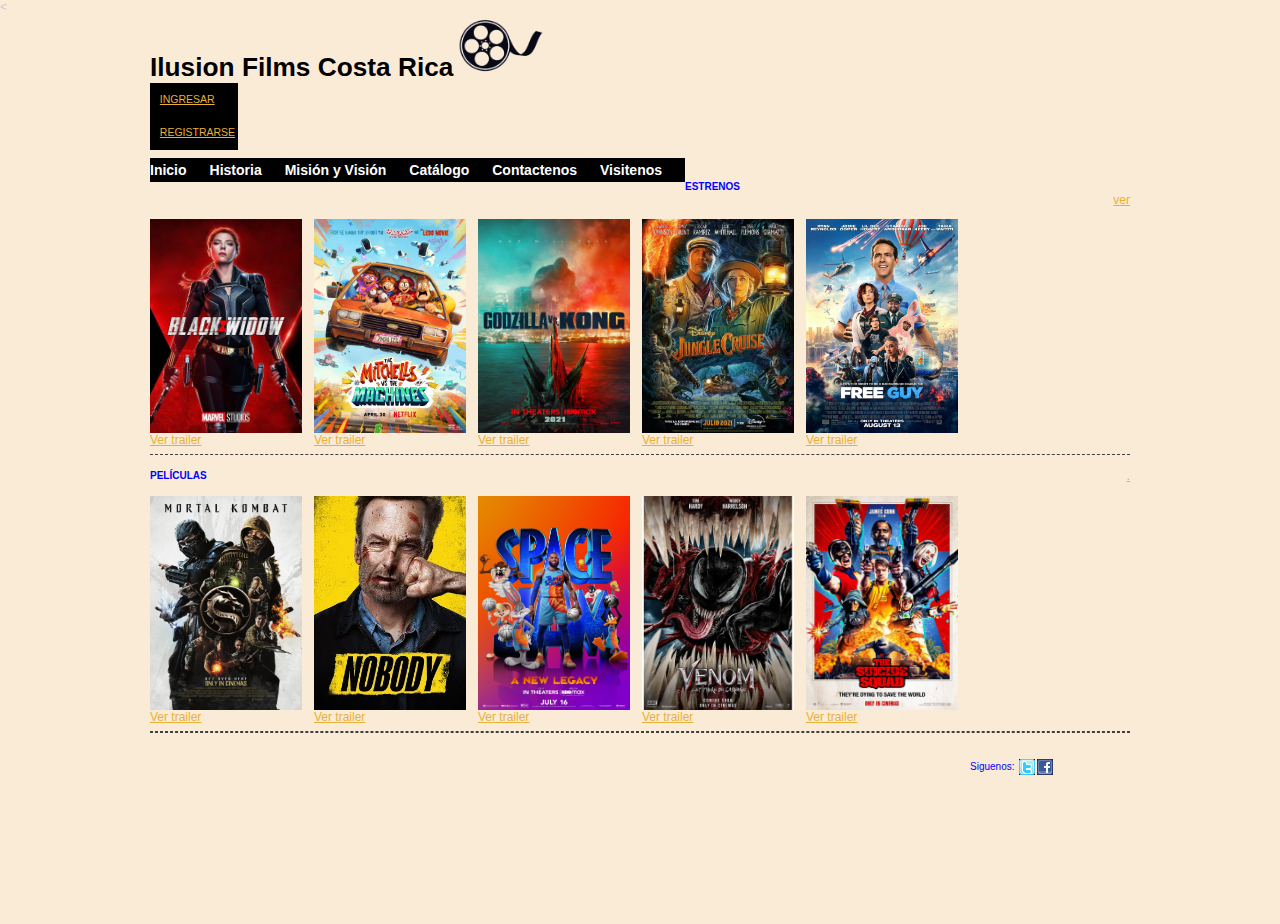
<file: index.html>
<!DOCTYPE html>
<head>
    <title>Proyecto 1</title>
    <meta http-equiv="Content-Type" content="text/html; charset=utf-8" />
    <link rel="stylesheet" href="css/style.css" type="text/css" media="all" />
    <link rel="stylesheet" href="css/ie6.css" type="text/css" media="all" /><
</head>
<body>
<div id="shell">
    <div id="header">
        <span id="nombre">Ilusion Films Costa Rica</span>
        <img src="css/images/logo.png" id="logo">
        <div id="botones">
            <div id="registro">
                <a id="boton" class="boton" href="registro/index.html">Ingresar</a>
            </div>
            <div id="cuenta">
                <a id="botonC" class="boton" href="cuenta/index.html">Registrarse</a>
            </div>
        </div>
        <div id="menu">
                <ul>
                    <li><a class="active" href="#">Inicio</a></li>
                    <li><a href="#">Historia</a></li>
                    <li><a href="#">Misión y Visión</a>
                        <ul>
                            <li><a href="#">Misión</a></li>
                            <li><a href="#">Vision</a></li>
                        </ul>
                    </li>
                    <li><a href="#">Catálogo</a></li>
                    <li><a href="#">Contactenos</a></li>
                    <li><a href="#">Visitenos</a></li>
                </ul>
            </div>
    </div>
    <div id="main">
        <div id="content">
            <div class="box">
                <div class="head">
                    <h1>ESTRENOS</h1>
                    <p class="text-right"><a href="#">ver</a></p>
                </div>
                <div class="movie">
                    <div class="movie-image">
                        <span class="play" style="display: none;">
                            <span class="name">Black Widow</span>
                        </span>
                        <a href="#"><img src="css/images/black_widow.jpg" alt></a>
                        <a href="https://www.youtube.com/watch?v=ybji16u608U">Ver trailer</a>
                    </div>
                </div>
                <div class="movie">
                    <div class="movie-image">
                      <span class="play" style="display: none;">
                            <span class="name">The Mitchells vs The Machines</span>
                        </span>
                        <a href="#"><img src="css/images/f_mitchel.jpg" alt></a>
                        <a href="https://www.youtube.com/watch?v=_ak5dFt8Ar0">Ver trailer</a>
                    </div>
                </div>
                <div class="movie">
                    <div class="movie-image">
                        <span class="play" style="display: none;">
                            <span class="name">Godzilla vs King Kong</span>
                        </span>
                        <a href="#"><img src="css/images/g_v_k.jpeg" alt></a>
                        <a href="https://www.youtube.com/watch?v=odM92ap8_c0">Ver trailer</a>
                    </div>
                </div>
                <div class="movie">
                    <div class="movie-image">
                        <span class="play" style="display: none;">
                            <span class="name">Jungle Cruise</span>
                        </span>
                        <a href="#"><img src="css/images/j_c.jpeg" alt></a>
                        <a href="https://www.youtube.com/watch?v=f_HvoipFcA8">Ver trailer</a>
                    </div>
                </div>
                <div class="movie last">
                    <div class="movie-image">
                       <span class="play" style="display: none;">
                            <span class="name">Free Guy</span>
                        </span>
                        <a href="#"><img src="css/images/free_guy.jpg" alt></a>
                        <a href="https://www.youtube.com/watch?v=X2m-08cOAbc">Ver trailer</a>
                    </div>
                        </div>
                <div class="cl">&nbsp;</div>
            </div>
            <div class="box">
                <div class="head">
                    <h2>PELÍCULAS</h2>
                    <p class="text-right"><a href="#">.</a></p>
                </div>
                <div class="movie">
                    <div class="movie-image">
                        <span class="play" style="display: none;">
                            <span class="name">Mortal Kobat</span>
                        </span>
                        <a href="#"><img src="css/images/mortal_kombat.jpg" alt></a>
                        <a href="https://www.youtube.com/watch?v=b-dfaJ1plvk">Ver trailer</a>
                    </div>
                </div>
                <div class="movie">
                    <div class="movie-image">
                       <span class="play" style="display: none;">
                            <span class="name">Nobody</span>
                        </span>
                        <a href="#"><img src="css/images/nobody.jpg" alt></a>
                        <a href="https://www.youtube.com/watch?v=wZti8QKBWPo">Ver trailer</a>
                    </div>
                </div>
                <div class="movie">
                    <div class="movie-image">
                        <span class="play" style="display: none;">
                            <span class="name">Space Jam A New Legacy</span>
                        </span>
                        <a href="#"><img src="css/images/space_jam.jpg" alt></a>
                        <a href="https://www.youtube.com/watch?v=olXYZOsXw_o">Ver trailer</a>
                    </div>
                </div>
                <div class="movie">
                    <div class="movie-image">
                          <span class="play" style="display: none;">
                            <span class="name">Venom Let There Be Carnage</span>
                        </span>
                        <a href="#"><img src="css/images/venom.jpg" alt></a>
                        <a href="https://www.youtube.com/watch?v=-ezfi6FQ8Ds">Ver trailer</a>
                    </div>
                </div>
                <div class="movie last">
                    <div class="movie-image">
                        <span class="play" style="display: none;">
                            <span class="name">Suicide Squad</span>
                        </span>
                        <a href="#"><img src="css/images/suicide_squad.jpg" alt></a>
                        <a href="https://www.youtube.com/watch?v=jz1FrtMIh5c">Ver trailer</a>
                    </div>
                </div>
                <div class="cl">&nbsp;</div>
            </div>
        </div>
        </div>
    <footer>
        <div class="social"> <span>Siguenos:</span>
            <ul>
                <li><a class="twitter" href="#">twitter</a></li>
                <li><a class="facebook" href="#">facebook</a></li>
            </ul>
        </div>
    </footer>
</div>
<script type="text/javascript" src="js/jquery-1.4.2.min.js"></script>
<script type="text/javascript" src="js/jquery-func.js"></script>
</body>
</html>
</file>
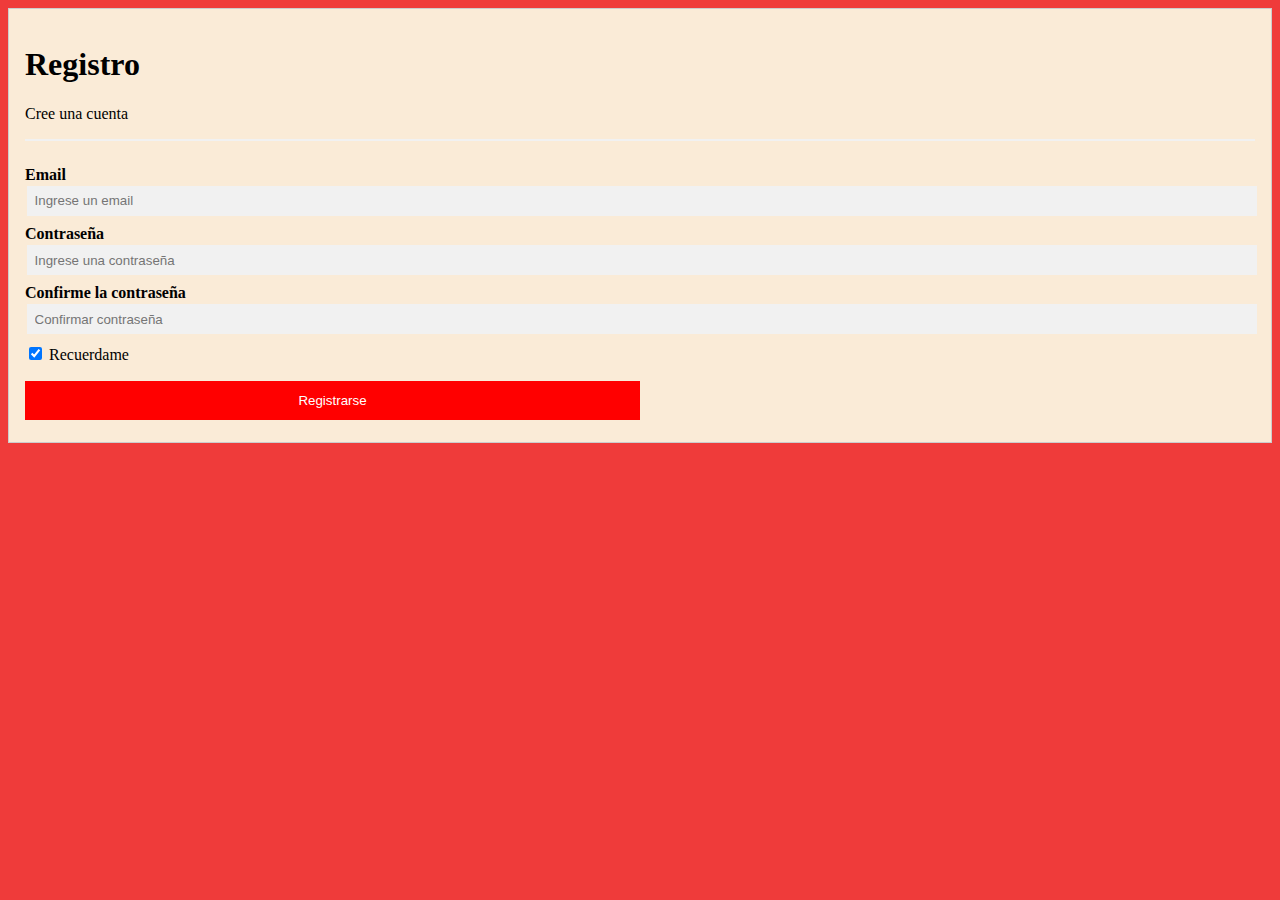
<file: cuenta/index.html>
<!DOCTYPE html>
<html lang="en">
<head>
    <title>Cuenta</title>
    <meta http-equiv="Content-Type" content="text/html; charset=utf-8" />
    <link rel="stylesheet" href="css/style.css" type="text/css" media="all" />
</head>
<body>
<form action="action_page.php" style="border:1px solid #ccc">
    <div class="container">
        <h1>Registro</h1>
        <p>Cree una cuenta</p>
        <hr>

        <label for="email"><b>Email</b></label>
        <input id="text" type="text" placeholder="Ingrese un email" name="email" required>

        <label for="psw"><b>Contraseña</b></label>
        <input  id="password" type="password" placeholder="Ingrese una contraseña" name="psw" required>

        <label for="psw-repeat"><b>Confirme la contraseña</b></label>
        <input id="Cpassword" type="password" placeholder="Confirmar contraseña" name="psw-repeat" required>

        <label>
            <input type="checkbox" checked="checked" name="remember" style="margin-bottom:15px"> Recuerdame
        </label>
        <div class="clearfix">
            <button type="submit" class="signupbtn">Registrarse</button>
        </div>
    </div>
</form>
</body>
</html>
</file>
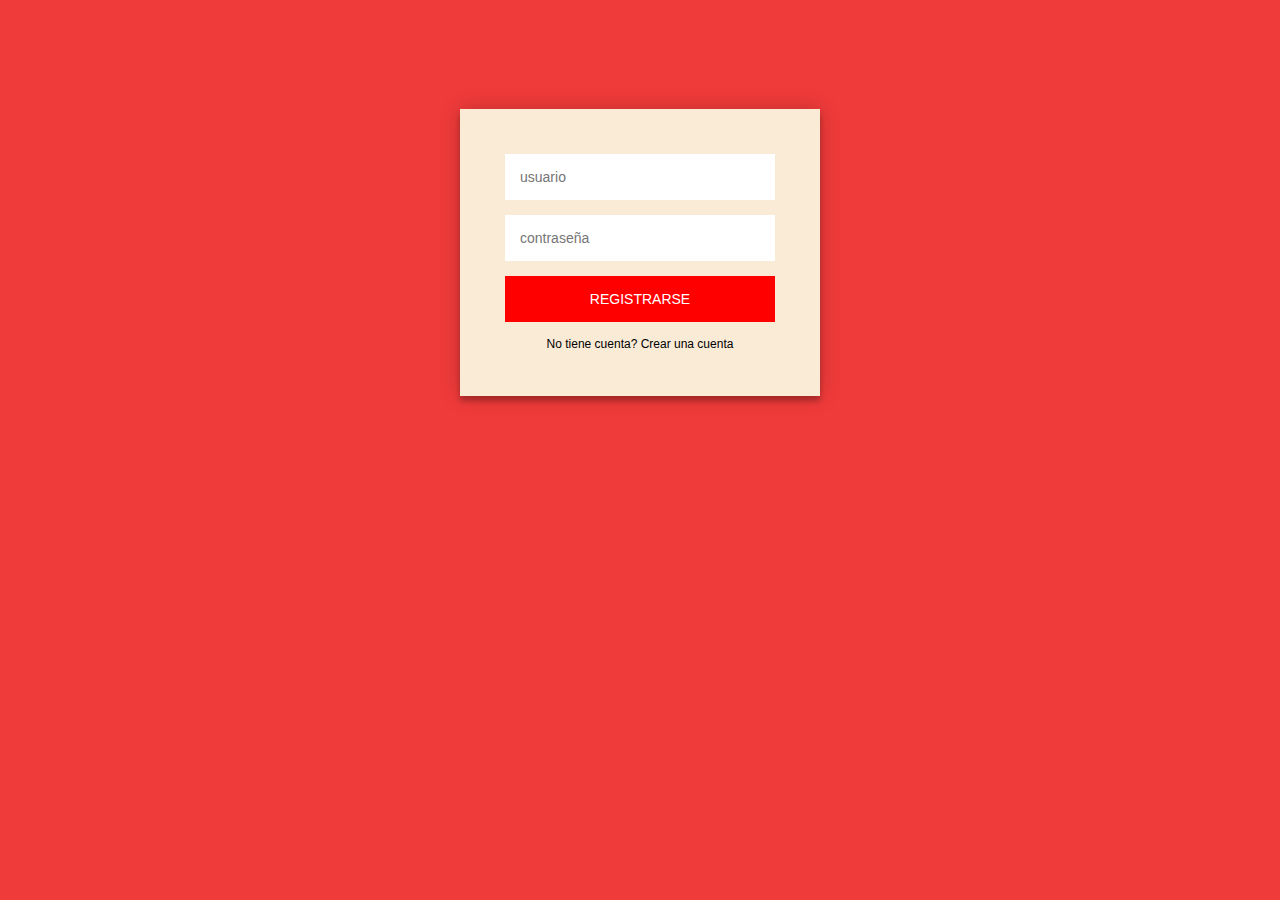
<file: registro/index.html>
<!DOCTYPE html>
<html lang="en">
<head>
    <title>Registro</title>
    <meta http-equiv="Content-Type" content="text/html; charset=utf-8" />
    <link rel="stylesheet" href="css/style.css" type="text/css" media="all" />
</head>
<body>
<div class="login-page">
    <div class="form">
        <form class="register-form">
            <input type="text" placeholder="Nombre"/>
            <input type="password" placeholder="Contraseña"/>
            <input type="text" placeholder="Email"/>
            <button>create</button>
            <p class="message">Ya posee cuenta? <a href="#">Registrarse</a></p>
        </form>
        <form class="login-form">
            <input type="text" placeholder="usuario"/>
            <input type="password" placeholder="contraseña"/>
            <button>Registrarse</button>
            <p class="message">No tiene cuenta? <a href="#">Crear una cuenta</a></p>
        </form>
    </div>
</div>
<script type="text/javascript" src="js/validacion.js"></script>
</body>
</html>
</file>
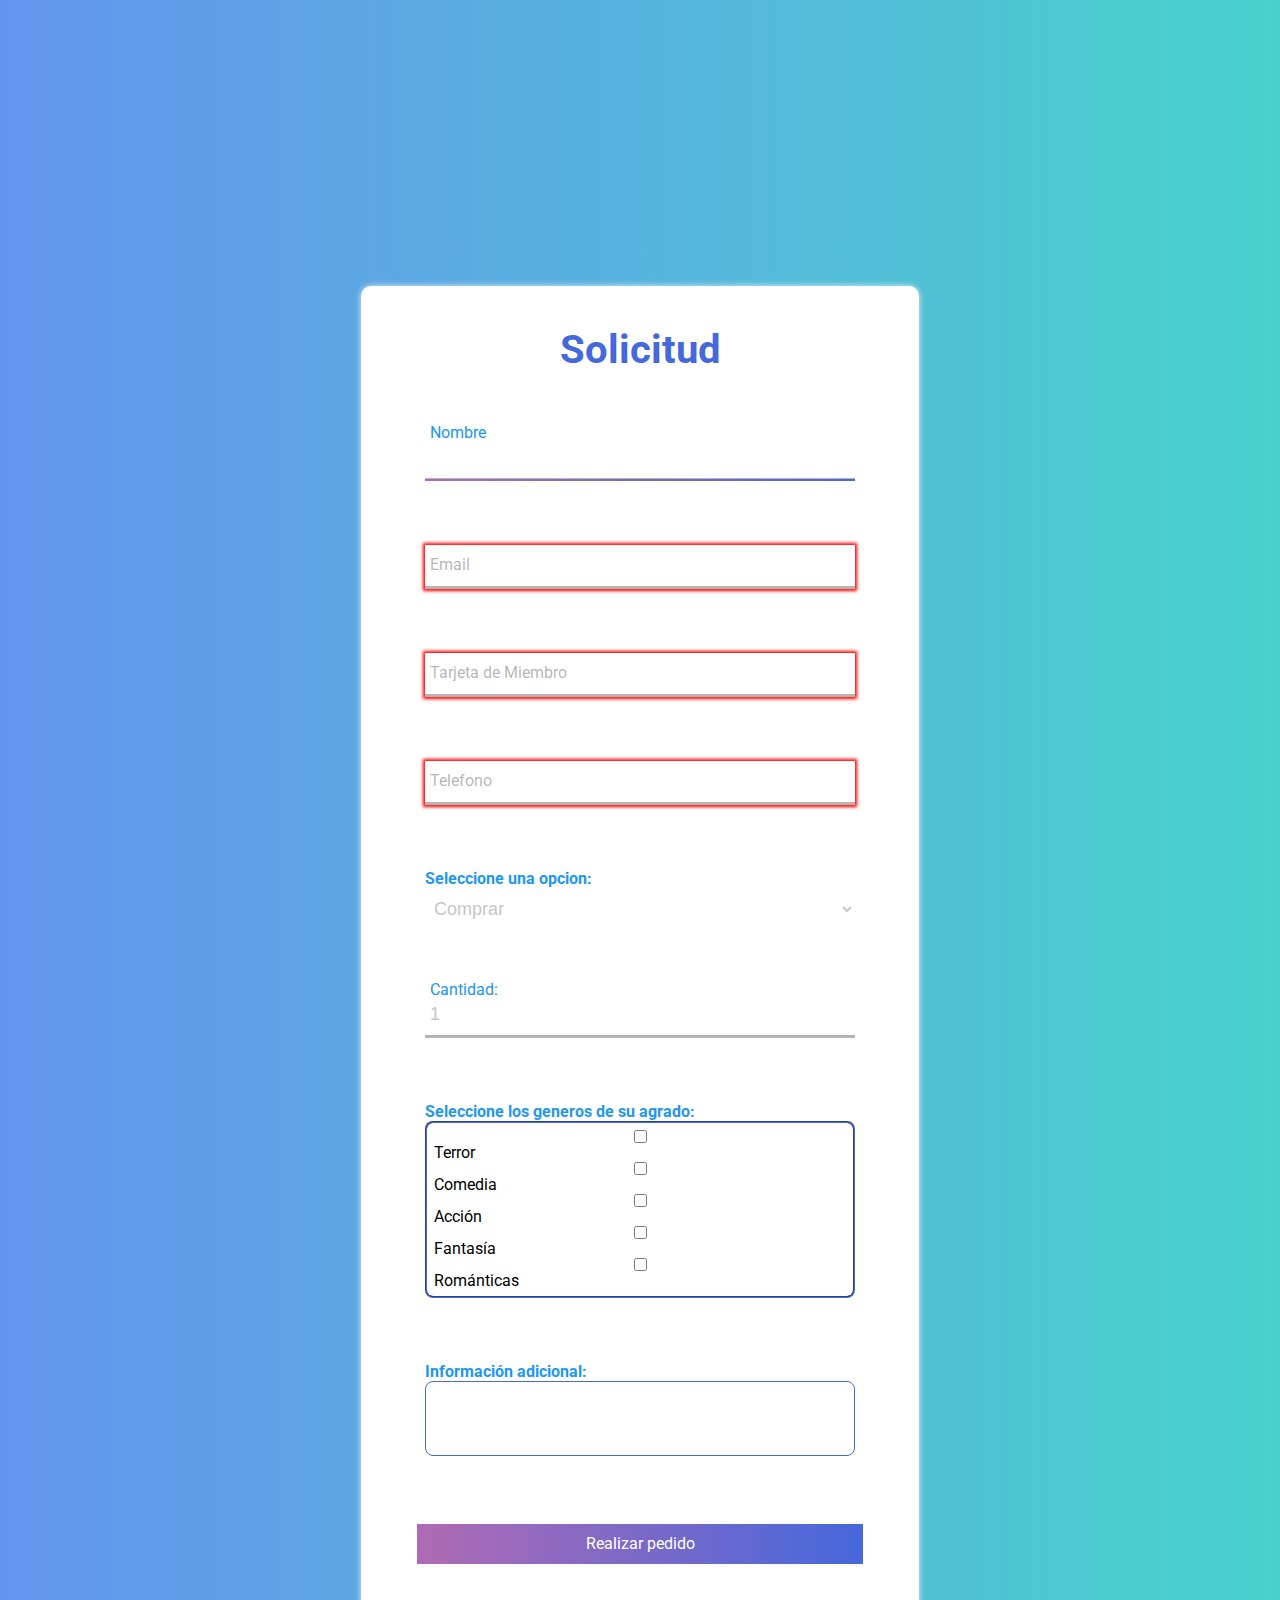
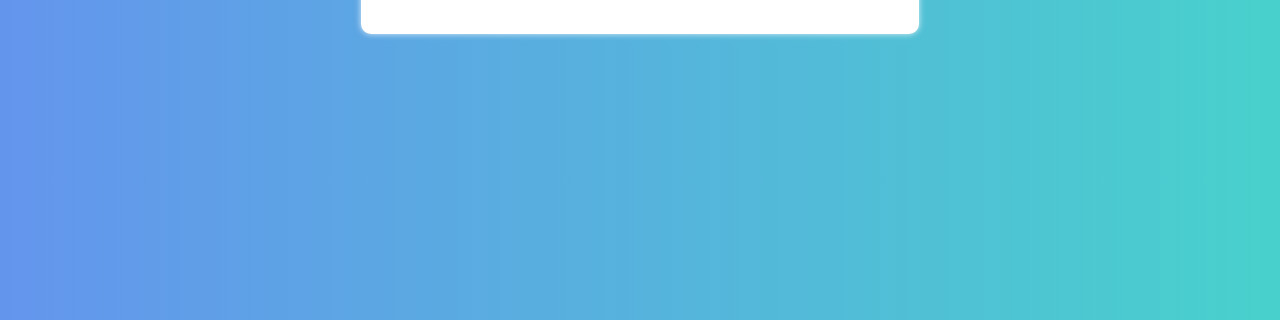
<file: ProyectoProgra4/target/ProyectoProgra4-1.0-SNAPSHOT/index.html>
<!DOCTYPE html>
<html lang="es">
<head>
    <meta charset="UTF-8">
    <meta name="viewport" content="width=device-width, initial-scale=1.0">
    <title>Pagina de solicitudes</title>
    <link rel="stylesheet" href="CSS/estilosSolicitudes.css">
    <link href="https://fonts.googleapis.com/css?family=Roboto:300,400,500,700&display=swap" rel="stylesheet">
    <script src='https://www.google.com/recaptcha/api.js'></script>
    <script src='https://www.google.com/recaptcha/api.js?hl=es'></script>
    <script>
        grecaptcha.ready(() => {
            grecaptcha.render('html_element', {
                'sitekey' : '6LeIxAcTAAAAAJcZVRqyHh71UMIEGNQ_MXjiZKhI'
            });
        });
    </script>
</head>
<body>
    <form  method="POST" action="Pedidos" id="form">
        <div class="form">
            <h1>Solicitud</h1>
            <div class="grupo">
                <input type="text" name="name" id="name" autofocus required ><span class="barra"></span>
                <label for="">Nombre</label>
            </div>
            <div class="grupo">
                <input type="text" name="email" id="email" required><span class="barra"></span>
                <label for="">Email</label>
            </div>
            <div class="grupo">
                <input type="text" name="miembro" id="miembro"required><span class="barra"></span>
                <label for="">Tarjeta de Miembro</label>
            </div>
            <div class="grupo">
                <input type="text" name="telefono" id="telefono"required><span class="barra"></span>
                <label for="">Telefono</label>
            </div>
            <div class="grupo">
                <label for=""></label>
                <h2>Seleccione una opcion:</h2>
                <select name="accion" id="accion"required><span class="barra"></span>
                 
                    <option value ="Comprar" >Comprar</option>
                    <option value ="Rentar" >Rentar</option>
                </select>
            </div> 
            <div class="grupo">
                <input type="number" name="cantidad" id="cantidad" min="1" max="100" step="1" value="1"required><span class="barra"></span>
                <label for="">Cantidad:</label>
            </div>
            <div class="grupo">
                <h2>Seleccione los generos de su agrado:</h2>
                <fieldset>
                    <input type="checkbox" value="terror" id="terror" name="Encuesta">Terror
                    <input type="checkbox" value="comedia" id="comedia" name="Encuesta">Comedia
                    <input type="checkbox" value="accion" id="accionE" name="Encuesta">Acción
                    <input type="checkbox" value="fantasia" id="fantasia" name="Encuesta">Fantasía
                    <input type="checkbox" value="romanticas" id="romanticas" name="Encuesta">Románticas
                </fieldset>
            </div>
            <div class="grupo">
                <h2>Información adicional:</h2>  
                <textarea id="extrainfo" name="extrainfo" rows="4" cols="50">
                </textarea>
            </div>
            <div class="g-recaptcha"  data-sitekey="6LemvZccAAAAAAHXe4dqgPenDLUPf-MsVVC9DuHq"></div>
            <button type="submit">Realizar pedido</button>
            <p class="warnings" id="warnings"></p>
        </div>
    </form>
    <script defer src="js/validar.js"></script>
</body>
</html>
</file>
<file: css/style.css>
* {
	margin:0;
	padding:0;
	outline:0;
}
body {
	font-size:12px;
	line-height:1.3;
	font-family:Arial, Helvetica, Sans-Serif;
	color:#ccc;
	background-color: antiquewhite;
}
a {
	color:#e7b038;
	text-decoration:underline;
	cursor:pointer;
}
a:hover {
	text-decoration:none;
}
a img {
	border:0;
}
input, textarea, select {
	font-size:12px;
	font-family:Arial, Helvetica, sans-serif;
}
textarea {
	overflow:auto;
}
.cl {
	display:block;
	height:0;
	font-size:0;
	line-height:0;
	text-indent:-4000px;
	clear:both;
}
.notext {
	font-size:0;
	line-height:0;
	text-indent:-4000px;
}
.left, .alignleft {
	float:left;
	display:inline;
}
.right, .alignright {
	float:right;
	display:inline;
}
.text-right {
	text-align:right;
}
#nombre{
	font-size:2.1875em;
	color: black;
	font-weight:bold;
}
h1 {
	font-size:10px;
	color: blue;
	font-weight:bold;
}
h2 {
	font-size:10px;
	color: blue;
	font-weight:bold;
}
#shell {
	width:980px;
	margin:0 auto;
}
#header {
	position:relative;
}
#logo{
	width: 9%;
	border-radius: 10%;
}
.social {
	float:right;
	width:160px;
	padding-top:11px;
}
.social span {
	float:left;
	display:inline;
	font-size:10px;
	color: blue;
	line-height:16px;
	padding-right:5px;
}
.social ul {
	list-style:none;
}
.social ul li {
	float:left;
	display:inline;
	width:16px;
	padding-right:2px;
}
.social ul li a {
	float:left;
	display:inline;
	width:16px;
	height:16px;
	background:url('images/social.gif') no-repeat 0 0;
	font-size:0;
	line-height:0;
	text-indent:-4000px;
}
.social ul li a.facebook {
	background-position:-18px 0;
}
#menu {
	display:block;
	clear:right;
	padding:8px 0;
}
#menu ul, ol {
	list-style:none;
}
#menu ul li {
	background-color: black;
	float:left;
	display:inline;
	padding-right:23px;
}
#menu ul li a {
	font-size:14px;
	font-weight:bold;
	color: white;
	line-height:24px;
	text-decoration:none;
}
#menu ul li a:hover{
	background-color: slategrey;
}
#menu li ul {
	display: none;
	position: absolute;
}
#menu li:hover > ul{
	display: block;
}
#menu li ul li{
	position: relative;
}

#main {
	border-bottom:1px dashed #413e3e;
}
#content {
}
.box {
	width:980px;
	border-bottom:1px dashed #413e3e;
	padding-bottom:21px;
}
.box .head {
	width:980px;
	padding-top:14px;
	padding-bottom:11px;
}
.box .head h2 {
	float:left;
	display:inline;
}
.box .movie {
	width:152px;
	float:left;
	padding-right:12px;
}
.movie-image {
	float:left;
	width:152px;
	height:214px;
	position:relative;
}
.movie-image img {
	width:152px;
	height:214px;
}
.movie-image a {
	float:left;
	display:inline;
	width:152px;
	height:214px;
	position:relative;
	z-index:2;
}
.play {
	position:absolute;
	top:0;
	left:0;
	width:152px;
	height:214px;
	background:url("images/image-hover.png");
	display:block;
	z-index:5;
	cursor:pointer;
	display:none;
}
.movie span.name {
	font-weight:bold;
	color: lightgoldenrodyellow;
	font-size:14px;
	text-align:center;
	padding-top:160px;
	display:block;
}
.box .last {
	padding:0;
}
.content {
	padding-bottom:28px;
}
.content .date {
	font-size:10px;
	color:#fff;
}
.content img {
	float:left;
	width:68px;
	padding-right:8px;
}
.content p {
	font-size:13px;
	color:#fff;
	line-height:16px;
}
.content a {
	font-size:11px;
}
footer {
	padding:15px 0 0 0;
	font-size:10px;
}
footer, footer a {
	color:#9c9c9c;
	text-decoration:none;
}
footer a:hover {
	text-decoration:none;
}
footer p {
	margin:0;
	padding:0 0 11px 0;
	line-height:normal;
	white-space:nowrap;
}
footer .lf {
	float:left;
}
footer .rf {
	float:right;
}
#registro{
	font-family: "Roboto", sans-serif;
	text-transform: uppercase;
	outline: 0;
	background: black;
	width: 7%;
	border: 0;
	padding: 0.9375em;
	font-size: 0.875em;
	cursor: pointer;
}
#registro #boton:hover{
	background: slategrey;
}
#cuenta{
	font-family: "Roboto", sans-serif;
	text-transform: uppercase;
	outline: 0;
	background: black;
	width: 7%;
	border: 0;
	padding: 0.9375em;
	font-size: 0.875em;
	cursor: pointer;
}
#cuenta #boton:hover{
	background: slategrey;
}
</file>
<file: css/ie6.css>
.play {
	background-image:none;
 	filter:progid:DXImageTransform.Microsoft.AlphaImageLoader(src='css/images/image-hover.png');
}
</file>
<file: cuenta/css/style.css>
* {box-sizing: border-box}
body{
    background-color: #EF3B3A;
}

#text, #password, #Cpassword {
    width: 100%;
    padding: 0.5625em;
    margin: 0.15625em 0.6875em 0.6875em 0.15625em;
    display: inline-block;
    border: none;
    background: #f1f1f1;
}

#text:focus, #password:focus {
    background-color: #ddd;
    outline: none;
}

hr {
    border: 1px solid #f1f1f1;
    margin-bottom: 1.5625em;
}

button {
    background: red;
    color: white;
    padding: 0.875em 1.25em;
    margin: 0.5em 0;
    border: none;
    cursor: pointer;
    width: 100%;
}

button:hover {
    opacity:1;
}

.signupbtn {
    float: left;
    width: 50%;
}

.container {
    padding: 1em;
    background: antiquewhite;
}

.clearfix::after {
    content: "";
    clear: both;
    display: table;
}

@media screen and (max-width: 18.75em) {
    .signupbtn {
        width: 100%;
    }
}
</file>
<file: registro/css/style.css>
.login-page {
    width: 360px;
    padding: 8% 0 0;
    margin: auto;
}
.form {
    position: relative;
    z-index: 1;
    background: antiquewhite;
    max-width: 360px;
    margin: 0 auto 100px;
    padding: 45px;
    text-align: center;
    box-shadow: 0 0 20px 0 rgba(0, 0, 0, 0.2), 0 5px 5px 0 rgba(0, 0, 0, 0.24);
}
.form input {
    font-family: "Roboto", sans-serif;
    outline: 0;
    background: #FFFFFF;
    width: 100%;
    border: 0;
    margin: 0 0 15px;
    padding: 15px;
    box-sizing: border-box;
    font-size: 14px;
}
.form button {
    font-family: "Roboto", sans-serif;
    text-transform: uppercase;
    outline: 0;
    background: red;
    width: 100%;
    border: 0;
    padding: 15px;
    color: #FFFFFF;
    font-size: 14px;
    cursor: pointer;
}
.form button:hover,.form button:active,.form button:focus {
    background: #000000;
}
.form .message {
    margin: 15px 0 0;
    color: black;
    font-size: 12px;
}
.form .message a {
    color: black;
    text-decoration: none;
}
.form .register-form {
    display: none;
}
.container {
    position: relative;
    z-index: 1;
    max-width: 300px;
    margin: 0 auto;
}
.container:before, .container:after {
    content: "";
    display: block;
    clear: both;
}
.container .info {
    margin: 50px auto;
    text-align: center;
}
.container .info h1 {
    margin: 0 0 15px;
    padding: 0;
    font-size: 36px;
    font-weight: 300;
    color: black;
}
.container .info span {
    color: black;
    font-size: 12px;
}
.container .info span a {
    color: #000000;
    text-decoration: none;
}
.container .info span .fa {
    color: #FFFFFF;
}
body {
    background: #EF3B3A;
    font-family: "Roboto", sans-serif;
    -webkit-font-smoothing: antialiased;
    -moz-osx-font-smoothing: grayscale;
}
</file>
<file: ProyectoProgra4/target/ProyectoProgra4-1.0-SNAPSHOT/CSS/estilosSolicitudes.css>
:root {
    --colorTextos: #49454567;
}


*,
::before,
::after {
    margin: 0;
    padding: 0;
    box-sizing: border-box;
}

body {
    font-family: 'Roboto';
    background: #4568DC;
    border-top: 4rem;
    /* fallback for old browsers */
    background: -webkit-linear-gradient(to right,#6495ED, MediumTurquoise);
    /* Chrome 10-25, Safari 5.1-6 */
    background: linear-gradient(to right, #6495ED, MediumTurquoise);
    /* W3C, IE 10+/ Edge, Firefox 16+, Chrome 26+, Opera 12+, Safari 7+ */
    height: 120rem;
    display: flex;
    justify-content: center;
    align-items: center;
}

h1{
    text-align: center;
    font-weight: 700;
}

form{
    background: #fff;
    padding: 40px 0;
    box-shadow: 0 0 6px 0 rgba(255, 255, 255, 0.8);
    border-radius: 10px;
}

.form{
    width: 100%;
    margin: auto;
}

form .grupo{
    position: relative;
    margin: 4rem ;
}

input{
    background: none;
    color: #c6c6c6;
    font-size: 18px;
    padding: 10px 10px 10px 5px;
    display: block;
    width: 100%;
    border: none;
    border-bottom: 0.2rem solid var(--colorTextos);
}

select{
    background: none;
    color: #c6c6c6;
    font-size: 18px;
    padding: 10px 10px 10px 5px;
    display: block;
    width: 100%;
    border: none;
}



input:focus{ 
    outline: none;
    color: #5e5d5d;
}

label{
    color: var(--colorTextos);
    font-size: 16px !important;
    position: absolute;
    left: 5px;
    top: 10px;
    transition: 0.5s ease all;
    pointer-events: none;
}

h1{
    font-size: 2.5rem;
    color:#4568DC;
}

h2{
    font-size: medium;
    color: #2196f3;
}

input:focus~label,
input:valid~label{
    top: -14px;
    font-size: 1.2rem;
    color: #2196f3;
}

.barra{
    position: relative;
    display: block;
    width: 100%;
}

.barra::before{
    content: "";
    height: 2px;
    width: 0%;
    bottom: 0;
    position: absolute;
    background: linear-gradient(to right, #B06AB3, #4568DC);
    transition: 0.3s ease width;
    left: 0;
}

input:focus~.barra::before{
    width: 100%;
}

.warnings{
    width: 200px;
    text-align: center;
    margin: auto;
    color: #B06AB3;
    padding-top: 20px;
}

button{
    font-family: 'roboto';
    background: #4568DC;
    /* fallback for old browsers */
    background: -webkit-linear-gradient(to right, #B06AB3, #4568DC);
    /* Chrome 10-25, Safari 5.1-6 */
    background: linear-gradient(to right, #B06AB3, #4568DC);
    /* W3C, IE 10+/ Edge, Firefox 16+, Chrome 26+, Opera 12+, Safari 7+ */
    border: none;
    display: block;
    width: 80%;
    margin: 10px auto;
    color: #fff;
    height: 40px;
    font-size: 16px !important ;
    cursor: pointer;
}

@media screen and (max-width:45rem){
    form{
        width: 80%;
    }
}

input[type="color"] {
	-webkit-appearance: none;
	border: none;
	width: 5rem;
	height: 3.5rem;
}
input[type="color"]::-webkit-color-swatch-wrapper {
	padding: 0.2rem;
}
input[type="color"]::-webkit-color-swatch {
	border: static black;
    border-radius: 0.5rem;
}

fieldset {
    border-color: #4568DC;
    border-radius: 0.5rem;
    padding: 0.4rem;
}

input:invalid {
    box-shadow: 0 0 0.2rem 0.1rem red;
}

input:focus:invalid {
    box-shadow: none;
}
 textarea{
    resize: none;
    border-color: #4568DC;
    border-radius: 0.5rem;
    padding: 0.4rem;
    font-size: medium;
 }
</file>
